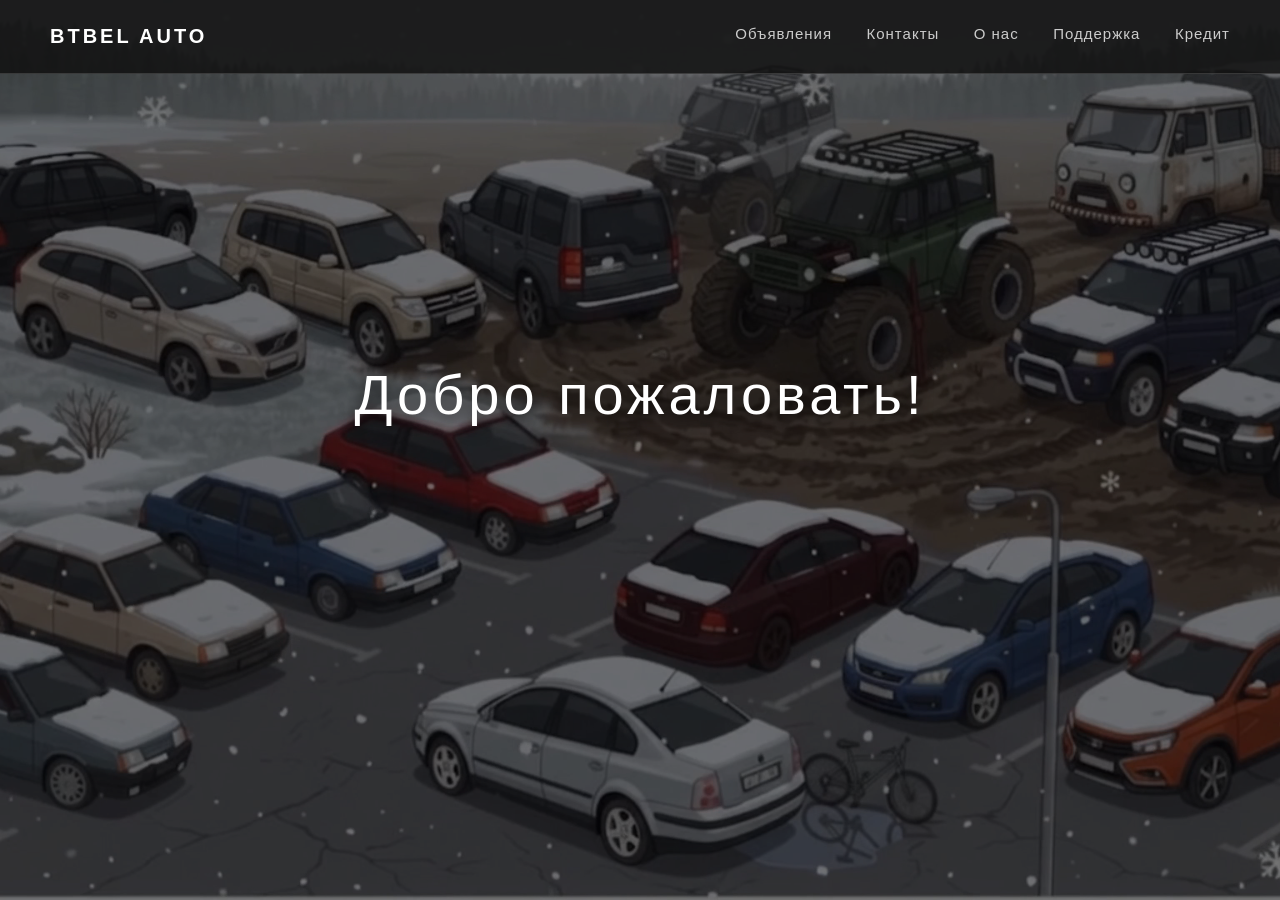
<file: index.html>
<!DOCTYPE html>
<html lang="ru">
<head>
  <meta charset="UTF-8">
  <title>Btbel Auto</title>
  <link rel="stylesheet" href="style.css">
  <script src="script.js"></script>
</head>
<body class="home-body" onload="initPage();">

  <video id="bg-video" autoplay loop muted playsinline>
    <source src="fonbt.webm" type='video/webm; codecs="vp8, vorbis"'>
  </video>

  <div id="overlay"></div>

  <div id="ad-modal-bg">
    <div id="ad-modal">
      <span id="ad-close" onclick="closeAd()">&times;</span>
      <div id="ad-badge"></div>
      <h3 id="ad-title"></h3>
      <div id="ad-media"></div>
      <p id="ad-mileage"></p>
      <div id="ad-price"></div>
      <a href="contacts.html" class="call-btn">Связаться с менеджером</a>
    </div>
  </div>

  <div id="header">
    <div id="logo"><a href="index.html">BTBEL AUTO</a></div>
    <div id="menu">
      <a href="ads.html">Объявления</a>
      <a href="contacts.html">Контакты</a>
      <a href="about.html">О нас</a>
      <a href="support.html">Поддержка</a>
      <a href="credit.html">Кредит</a>
    </div>
  </div>

  <div id="content">
    <h1 id="welcome-title">Добро пожаловать!</h1>
  </div>

</body>
</html>
</file>
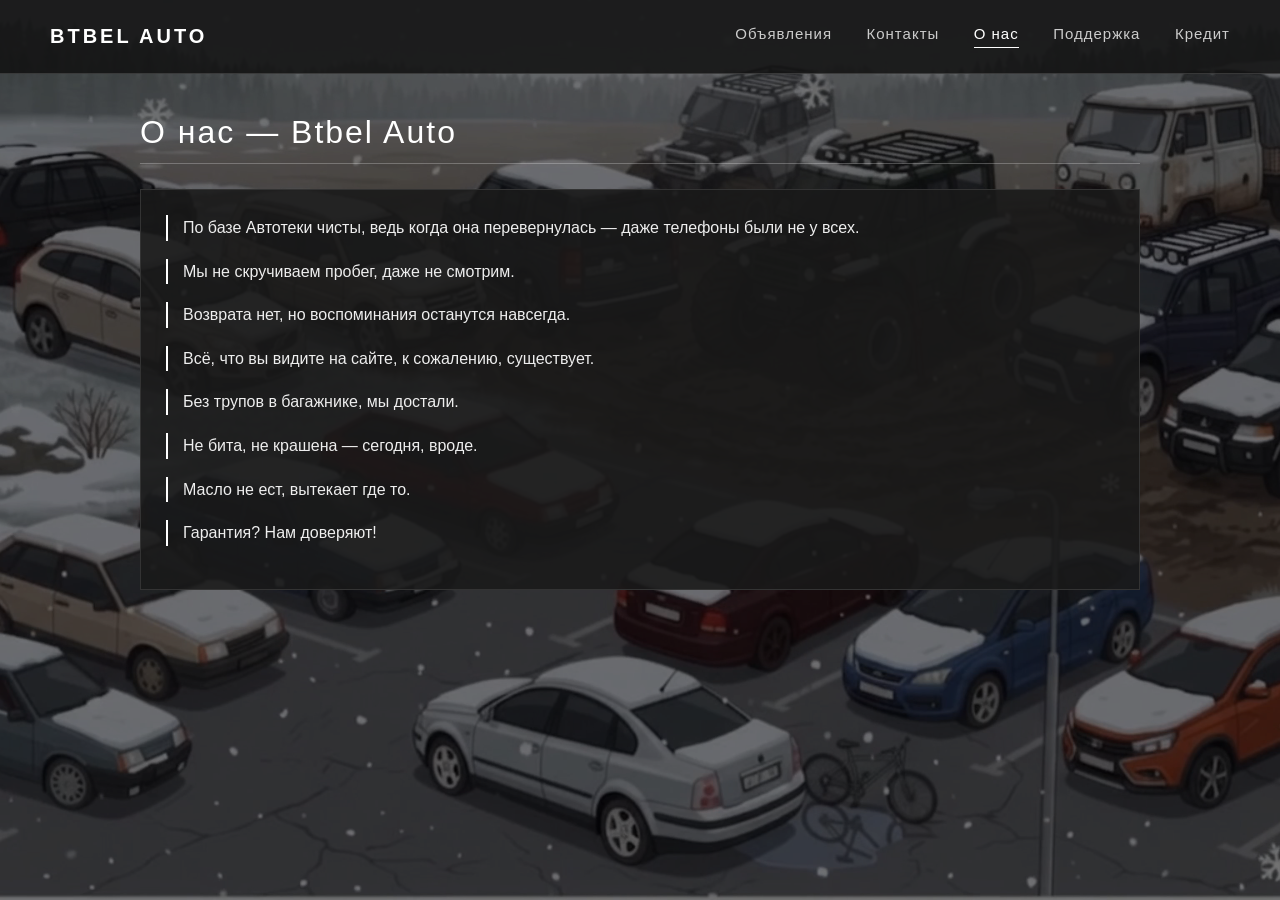
<file: about.html>
<!DOCTYPE html>
<html lang="ru">
<head>
  <meta charset="UTF-8">
  <title>О нас — Btbel Auto</title>
  <link rel="stylesheet" href="style.css">
  <script src="script.js"></script>
</head>
<body onload="initPage();">

  <video id="bg-video" autoplay loop muted playsinline>
    <source src="fonbt.webm" type='video/webm; codecs="vp8, vorbis"'>
  </video>

  <div id="overlay"></div>

  <div id="ad-modal-bg">
    <div id="ad-modal">
      <span id="ad-close" onclick="closeAd()">&times;</span>
      <div id="ad-badge"></div>
      <h3 id="ad-title"></h3>
      <div id="ad-media"></div>
      <p id="ad-mileage"></p>
      <div id="ad-price"></div>
      <a href="contacts.html" class="call-btn">Связаться с менеджером</a>
    </div>
  </div>

  <div id="header">
    <div id="logo"><a href="index.html">BTBEL AUTO</a></div>
    <div id="menu">
      <a href="ads.html">Объявления</a>
      <a href="contacts.html">Контакты</a>
      <a href="about.html" class="active">О нас</a>
      <a href="support.html">Поддержка</a>
      <a href="credit.html">Кредит</a>
    </div>
  </div>

  <div class="page-container">
    <h2 class="page-title">О нас — Btbel Auto</h2>
    <div class="card-block">
      <div class="rofl-item">По базе Автотеки чисты, ведь когда она перевернулась&nbsp;&mdash; даже телефоны были не у всех.</div>
      <div class="rofl-item">Мы не скручиваем пробег, даже не смотрим.</div>
      <div class="rofl-item">Возврата нет, но воспоминания останутся навсегда.</div>
      <div class="rofl-item">Всё, что вы видите на сайте, к сожалению, существует.</div>
      <div class="rofl-item">Без трупов в багажнике, мы достали.</div>
      <div class="rofl-item">Не бита, не крашена&nbsp;&mdash; сегодня, вроде.</div>
      <div class="rofl-item">Масло не ест, вытекает где то.</div>
      <div class="rofl-item">Гарантия? Нам доверяют!</div>
    </div>
  </div>

</body>
</html>
</file>
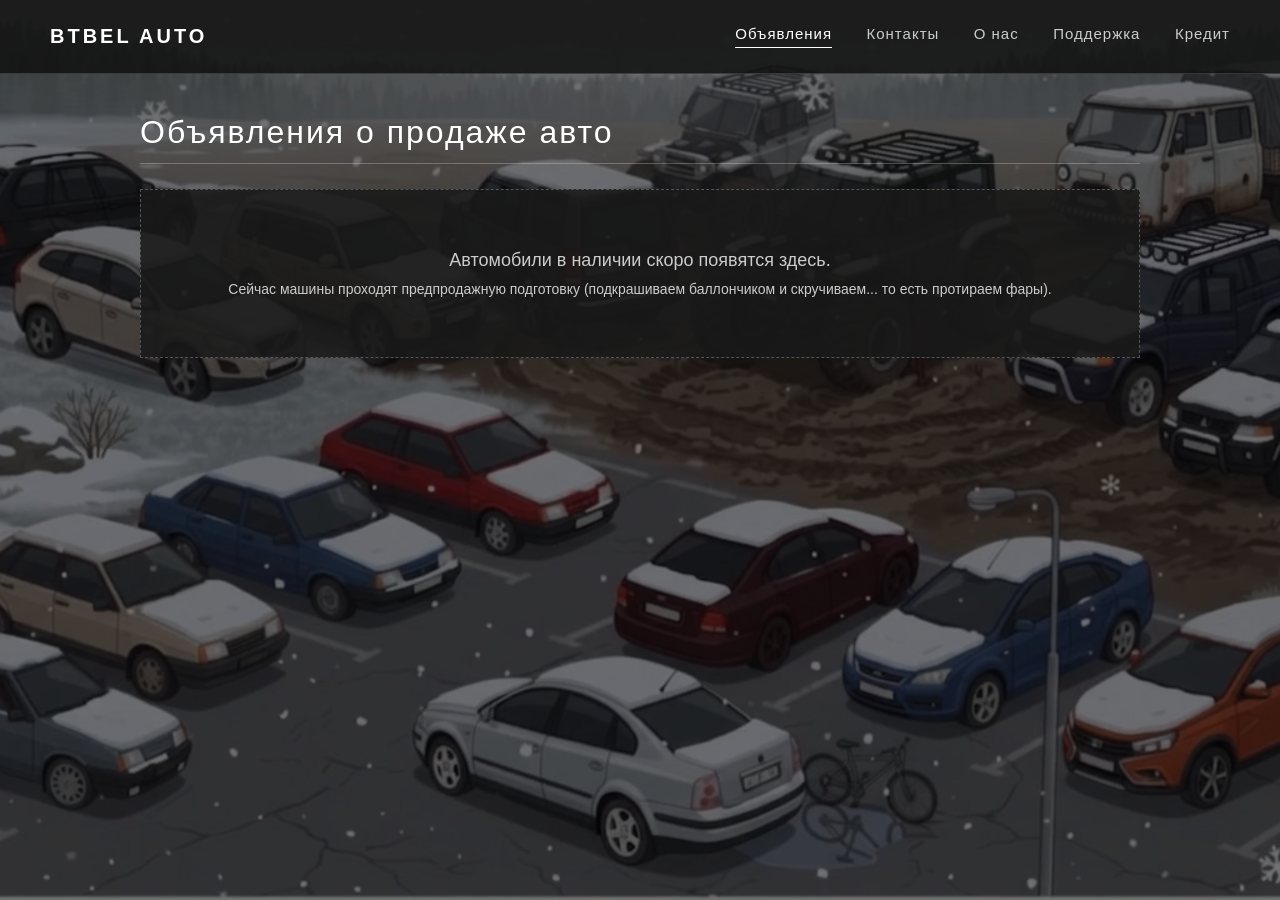
<file: ads.html>
<!DOCTYPE html>
<html lang="ru">
<head>
  <meta charset="UTF-8">
  <title>Объявления — Btbel Auto</title>
  <link rel="stylesheet" href="style.css">
  <script src="script.js"></script>
</head>
<body onload="initPage();">

  <video id="bg-video" autoplay loop muted playsinline>
    <source src="fonbt.webm" type='video/webm; codecs="vp8, vorbis"'>
  </video>

  <div id="overlay"></div>

  <div id="ad-modal-bg">
    <div id="ad-modal">
      <span id="ad-close" onclick="closeAd()">&times;</span>
      <div id="ad-badge"></div>
      <h3 id="ad-title"></h3>
      <div id="ad-media"></div>
      <p id="ad-mileage"></p>
      <div id="ad-price"></div>
      <a href="contacts.html" class="call-btn">Связаться с менеджером</a>
    </div>
  </div>

  <div id="header">
    <div id="logo"><a href="index.html">BTBEL AUTO</a></div>
    <div id="menu">
      <a href="ads.html" class="active">Объявления</a>
      <a href="contacts.html">Контакты</a>
      <a href="about.html">О нас</a>
      <a href="support.html">Поддержка</a>
      <a href="credit.html">Кредит</a>
    </div>
  </div>

  <div class="page-container">
    <h2 class="page-title">Объявления о продаже авто</h2>
    <div class="empty-box">
      <p>Автомобили в наличии скоро появятся здесь.</p>
      <p style="font-size: 14px; margin-top: 10px;">Сейчас машины проходят предпродажную подготовку (подкрашиваем баллончиком и скручиваем... то есть протираем фары).</p>
    </div>
  </div>

</body>
</html>
</file>
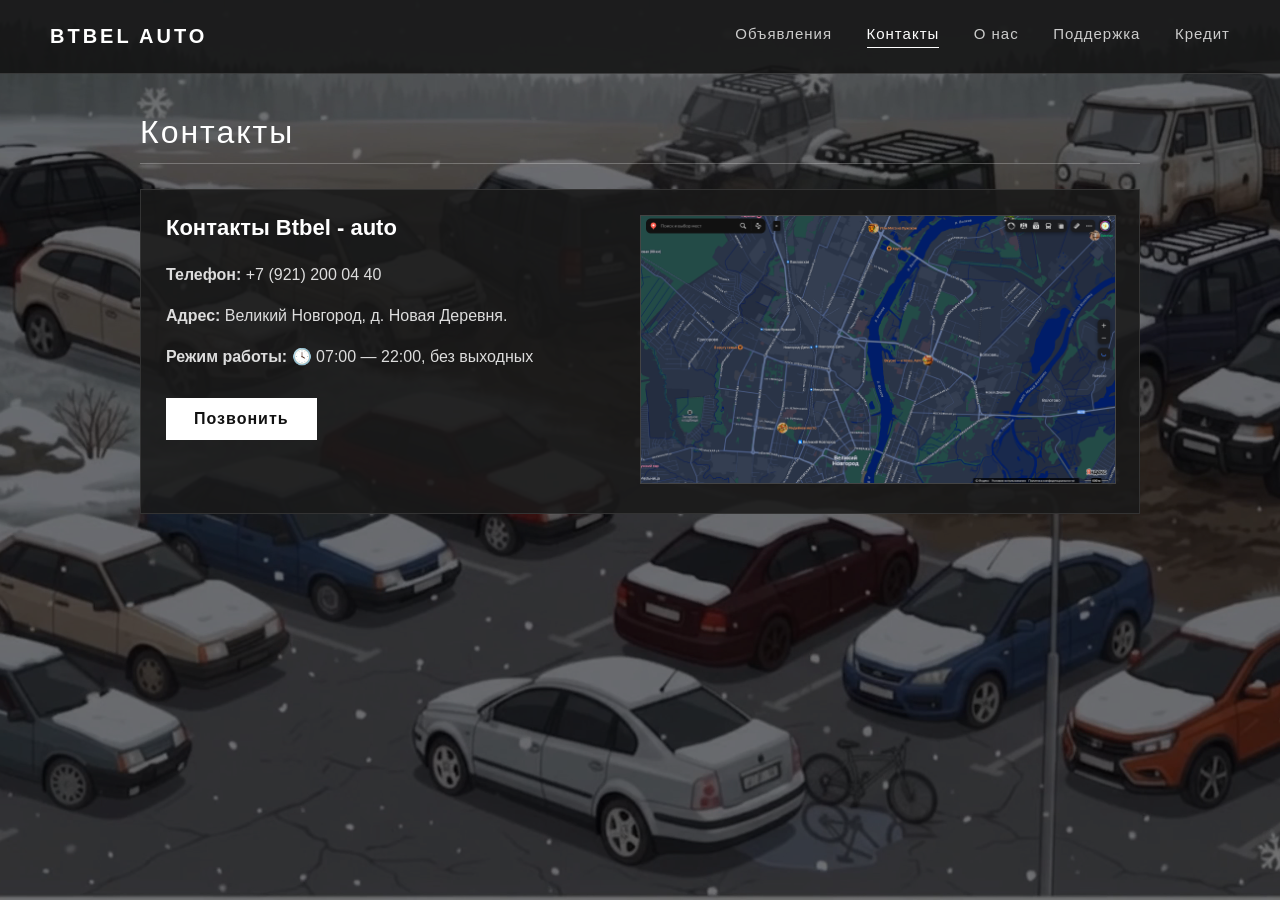
<file: contacts.html>
<!DOCTYPE html>
<html lang="ru">
<head>
  <meta charset="UTF-8">
  <title>Контакты — Btbel Auto</title>
  <link rel="stylesheet" href="style.css">
  <script src="script.js"></script>
</head>
<body onload="initPage();">

  <video id="bg-video" autoplay loop muted playsinline>
    <source src="fonbt.webm" type='video/webm; codecs="vp8, vorbis"'>
  </video>

  <div id="overlay"></div>

  <div id="ad-modal-bg">
    <div id="ad-modal">
      <span id="ad-close" onclick="closeAd()">&times;</span>
      <div id="ad-badge"></div>
      <h3 id="ad-title"></h3>
      <div id="ad-media"></div>
      <p id="ad-mileage"></p>
      <div id="ad-price"></div>
      <a href="contacts.html" class="call-btn">Связаться с менеджером</a>
    </div>
  </div>

  <div id="header">
    <div id="logo"><a href="index.html">BTBEL AUTO</a></div>
    <div id="menu">
      <a href="ads.html">Объявления</a>
      <a href="contacts.html" class="active">Контакты</a>
      <a href="about.html">О нас</a>
      <a href="support.html">Поддержка</a>
      <a href="credit.html">Кредит</a>
    </div>
  </div>

  <div class="page-container">
    <h2 class="page-title">Контакты</h2>
    <div class="contacts-box">
      <div class="contacts-info">
        <h3>Контакты Btbel - auto</h3>
        <p><strong>Телефон:</strong> +7 (921) 200 04 40</p>
        <p><strong>Адрес:</strong> Великий Новгород, д.&nbsp;Новая Деревня.</p>
        <p><strong>Режим работы:</strong> &#128339; 07:00&nbsp;&mdash; 22:00, без выходных</p>
        <a href="tel:+79212000440" class="call-btn">Позвонить</a>
      </div>
      <div class="contacts-map">
        <img src="screenkart.png" alt="Карта проезда Btbel Auto">
      </div>
    </div>
  </div>

</body>
</html>
</file>
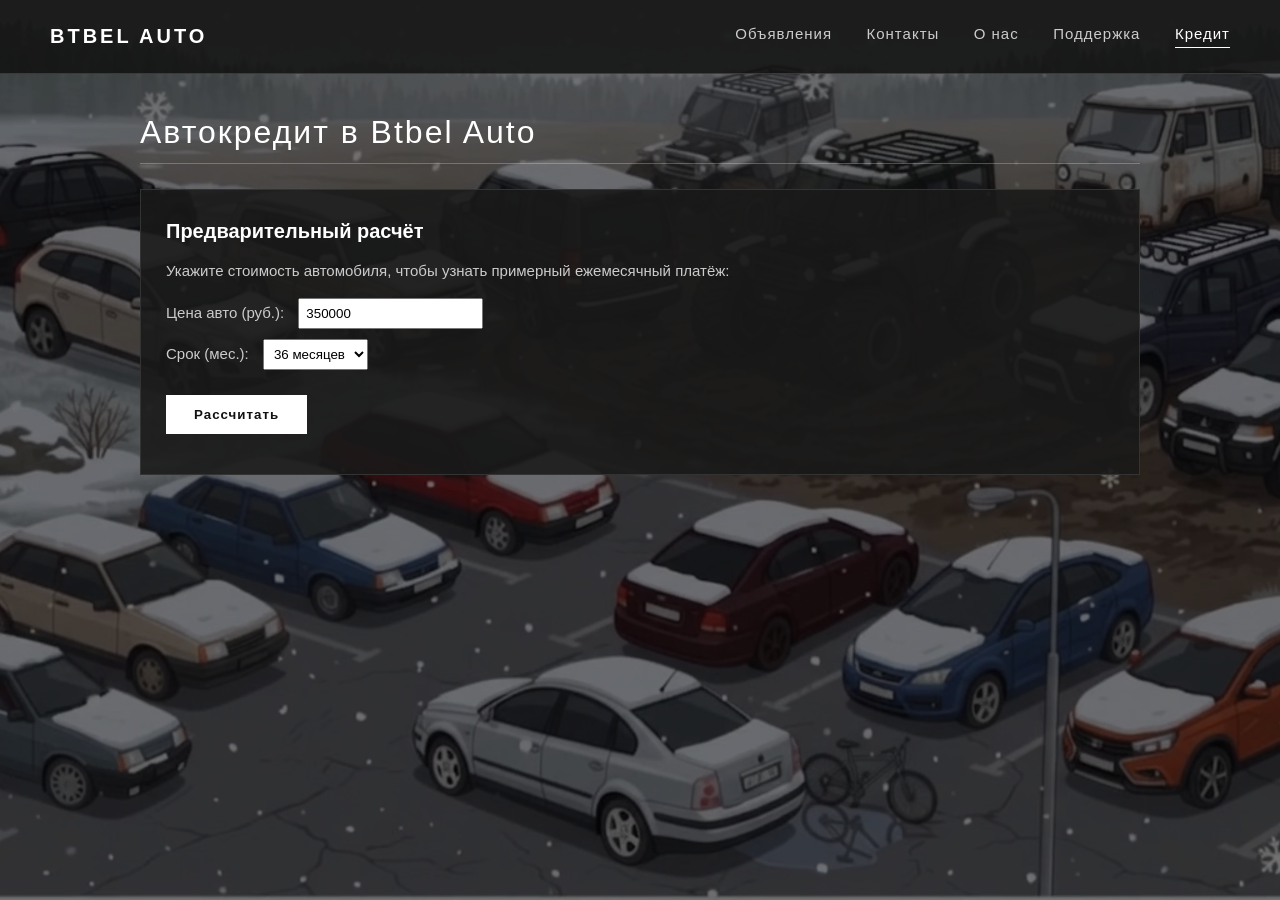
<file: credit.html>
<!DOCTYPE html>
<html lang="ru">
<head>
  <meta charset="UTF-8">
  <title>Кредит — Btbel Auto</title>
  <link rel="stylesheet" href="style.css">
  <script src="script.js"></script>
</head>
<body onload="initPage();">

  <video id="bg-video" autoplay loop muted playsinline>
    <source src="fonbt.webm" type='video/webm; codecs="vp8, vorbis"'>
  </video>

  <div id="overlay"></div>

  <div id="ad-modal-bg">
    <div id="ad-modal">
      <span id="ad-close" onclick="closeAd()">&times;</span>
      <div id="ad-badge"></div>
      <h3 id="ad-title"></h3>
      <div id="ad-media"></div>
      <p id="ad-mileage"></p>
      <div id="ad-price"></div>
      <a href="contacts.html" class="call-btn">Связаться с менеджером</a>
    </div>
  </div>

  <div id="header">
    <div id="logo"><a href="index.html">BTBEL AUTO</a></div>
    <div id="menu">
      <a href="ads.html">Объявления</a>
      <a href="contacts.html">Контакты</a>
      <a href="about.html">О нас</a>
      <a href="support.html">Поддержка</a>
      <a href="credit.html" class="active">Кредит</a>
    </div>
  </div>

  <div class="page-container">
    <h2 class="page-title">Автокредит в Btbel Auto</h2>
    <div class="card-block">
      <h3>Предварительный расчёт</h3>
      <p>Укажите стоимость автомобиля, чтобы узнать примерный ежемесячный платёж:</p>
      <form onsubmit="return calcCredit();" style="margin-top: 15px;">
        <p>Цена авто (руб.): <input type="number" id="car-price" value="350000" style="padding: 6px; margin-left: 10px;"></p>
        <p>Срок (мес.): 
          <select id="months" style="padding: 6px; margin-left: 10px;">
            <option value="12">12 месяцев</option>
            <option value="24">24 месяца</option>
            <option value="36" selected>36 месяцев</option>
            <option value="60">60 месяцев</option>
          </select>
        </p>
        <input type="submit" value="Рассчитать" class="call-btn" style="border: none; cursor: pointer;">
      </form>
      <p id="credit-result" style="margin-top: 15px; color: #FFFFFF;"></p>
    </div>
  </div>

</body>
</html>
</file>
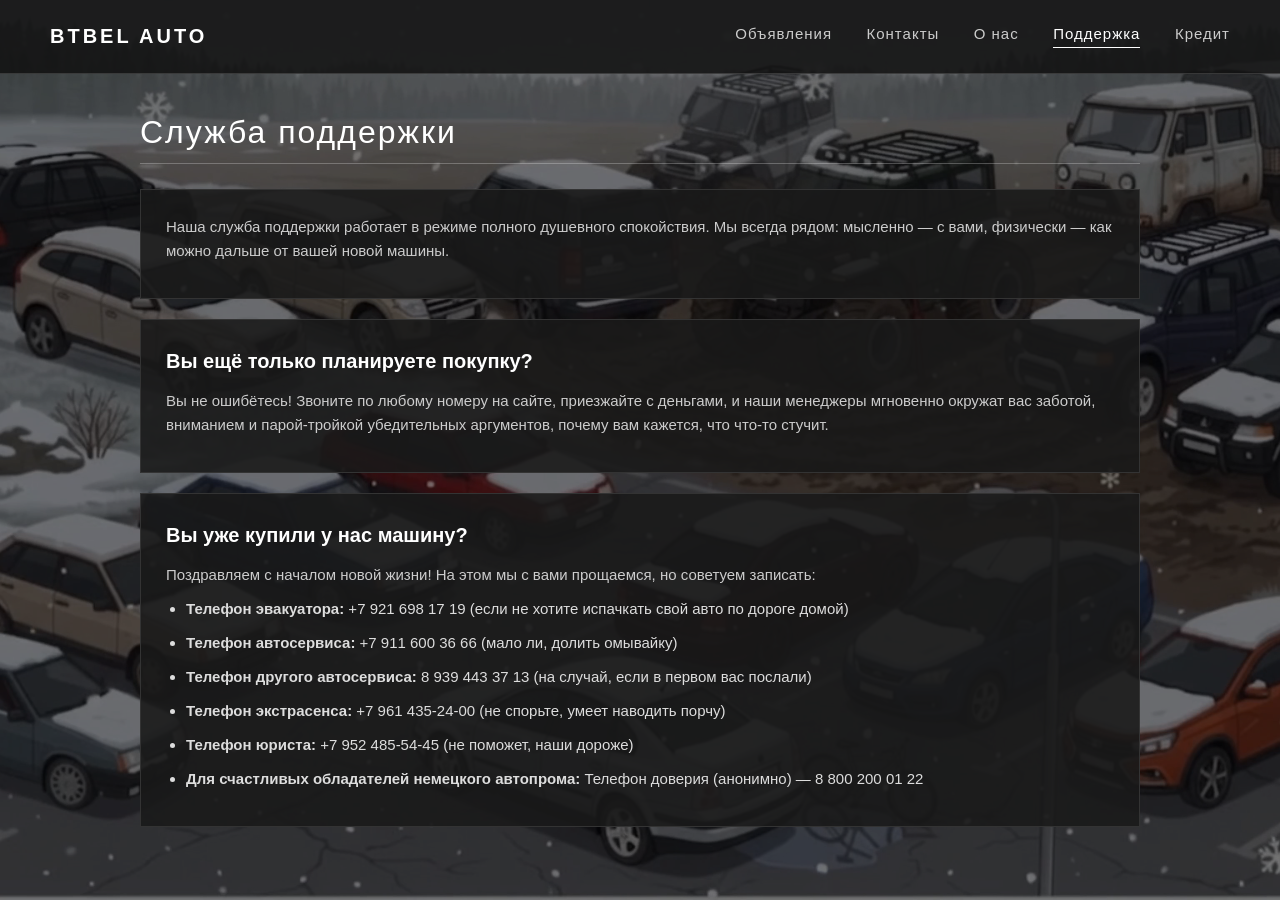
<file: support.html>
<!DOCTYPE html>
<html lang="ru">
<head>
  <meta charset="UTF-8">
  <title>Поддержка — Btbel Auto</title>
  <link rel="stylesheet" href="style.css">
  <script src="script.js"></script>
</head>
<body onload="initPage();">

  <video id="bg-video" autoplay loop muted playsinline>
    <source src="fonbt.webm" type='video/webm; codecs="vp8, vorbis"'>
  </video>

  <div id="overlay"></div>

  <div id="ad-modal-bg">
    <div id="ad-modal">
      <span id="ad-close" onclick="closeAd()">&times;</span>
      <div id="ad-badge"></div>
      <h3 id="ad-title"></h3>
      <div id="ad-media"></div>
      <p id="ad-mileage"></p>
      <div id="ad-price"></div>
      <a href="contacts.html" class="call-btn">Связаться с менеджером</a>
    </div>
  </div>

  <div id="header">
    <div id="logo"><a href="index.html">BTBEL AUTO</a></div>
    <div id="menu">
      <a href="ads.html">Объявления</a>
      <a href="contacts.html">Контакты</a>
      <a href="about.html">О нас</a>
      <a href="support.html" class="active">Поддержка</a>
      <a href="credit.html">Кредит</a>
    </div>
  </div>

  <div class="page-container">
    <h2 class="page-title">Служба поддержки</h2>

    <div class="card-block">
      <p>Наша служба поддержки работает в режиме полного душевного спокойствия. Мы всегда рядом: мысленно&nbsp;&mdash; с вами, физически&nbsp;&mdash; как можно дальше от вашей новой машины.</p>
    </div>

    <div class="card-block">
      <h3>Вы ещё только планируете покупку?</h3>
      <p>Вы не ошибётесь! Звоните по любому номеру на сайте, приезжайте с деньгами, и наши менеджеры мгновенно окружат вас заботой, вниманием и парой-тройкой убедительных аргументов, почему вам кажется, что что-то стучит.</p>
    </div>

    <div class="card-block">
      <h3>Вы уже купили у нас машину?</h3>
      <p>Поздравляем с началом новой жизни! На этом мы с вами прощаемся, но советуем записать:</p>
      <ul class="support-list">
        <li><strong>Телефон эвакуатора:</strong> +7 921 698 17 19 (если не хотите испачкать свой авто по дороге домой)</li>
        <li><strong>Телефон автосервиса:</strong> +7 911 600 36 66 (мало ли, долить омывайку)</li>
        <li><strong>Телефон другого автосервиса:</strong> 8 939 443 37 13 (на случай, если в первом вас послали)</li>
        <li><strong>Телефон экстрасенса:</strong> +7 961 435-24-00 (не спорьте, умеет наводить порчу)</li>
        <li><strong>Телефон юриста:</strong> +7 952 485-54-45 (не поможет, наши дороже)</li>
        <li><strong>Для счастливых обладателей немецкого автопрома:</strong> Телефон доверия (анонимно)&nbsp;&mdash; 8 800 200 01 22</li>
      </ul>
    </div>
  </div>

</body>
</html>
</file>
<file: style.css>
* {
  margin: 0px;
  padding: 0px;
}

body {
  font-family: Arial, Helvetica, sans-serif;
  color: #FFFFFF;
  background-color: #111111;
  /* плавное затухание при переходе между страницами из интернета */
  opacity: 0;
  transition: opacity 0.4s ease;
}

body.home-body {
  overflow: hidden;
}

#bg-video {
  position: fixed;
  top: 0px;
  left: 0px;
  width: 100%;
  height: 100%;
  object-fit: cover;
  z-index: -2;
}

#overlay {
  position: fixed;
  top: 0px;
  left: 0px;
  width: 100%;
  height: 100%;
  background-color: rgba(0, 0, 0, 0.55);
  z-index: -1;
}

#header {
  width: 100%;
  padding-top: 25px;
  padding-bottom: 25px;
  border-bottom: 1px solid rgba(255, 255, 255, 0.15);
  overflow: hidden;
  background-color: rgba(17, 17, 17, 0.85);
}

#logo {
  float: left;
  margin-left: 50px;
}

#logo a {
  color: #FFFFFF;
  text-decoration: none;
  font-size: 20px;
  font-weight: bold;
  letter-spacing: 3px;
}

#menu {
  float: right;
  margin-right: 50px;
}

#menu a {
  color: #CCCCCC;
  text-decoration: none;
  margin-left: 30px;
  font-size: 15px;
  letter-spacing: 1px;
  padding-bottom: 5px;
  border-bottom: 1px solid rgba(255, 255, 255, 0);
  /* плавное затухание подчеркивание кнопок с гугла */
  transition: color 0.3s ease, border-bottom-color 0.4s ease;
}

#menu a:hover, #menu a.active {
  color: #FFFFFF;
  /* плавное затухание подчеркивание кнопок с гугла */
  border-bottom-color: rgba(255, 255, 255, 1);
}

#content {
  text-align: center;
  margin-top: 32vh;
}

h1 {
  font-size: 56px;
  font-weight: normal;
  letter-spacing: 4px;
  text-shadow: 0px 4px 15px rgba(0, 0, 0, 0.8);
}

.page-container {
  width: 85%;
  max-width: 1000px;
  margin: 40px auto;
  overflow: hidden;
}

.page-title {
  font-size: 32px;
  font-weight: normal;
  letter-spacing: 2px;
  margin-bottom: 25px;
  border-bottom: 1px solid rgba(255, 255, 255, 0.25);
  padding-bottom: 12px;
}

.contacts-box {
  background-color: rgba(26, 26, 26, 0.88);
  border: 1px solid #333333;
  padding: 25px;
  overflow: hidden;
}

.contacts-info {
  float: left;
  width: 46%;
}

.contacts-info h3 {
  font-size: 22px;
  margin-bottom: 20px;
  color: #FFFFFF;
}

.contacts-info p {
  font-size: 16px;
  line-height: 1.8;
  color: #DDDDDD;
  margin-bottom: 12px;
}

.call-btn {
  display: inline-block;
  margin-top: 15px;
  padding: 12px 28px;
  background-color: #FFFFFF;
  color: #111111;
  text-decoration: none;
  font-weight: bold;
  letter-spacing: 1px;
  transition: background-color 0.3s ease;
}

.call-btn:hover {
  background-color: #CCCCCC;
}

.contacts-map {
  float: right;
  width: 50%;
  text-align: center;
}

.contacts-map img {
  width: 100%;
  border: 1px solid #444444;
}

.card-block {
  background-color: rgba(26, 26, 26, 0.88);
  border: 1px solid #333333;
  padding: 25px;
  margin-bottom: 20px;
  line-height: 1.6;
}

.card-block h3 {
  font-size: 20px;
  margin-bottom: 12px;
  color: #FFFFFF;
}

.card-block p {
  color: #CCCCCC;
  font-size: 15px;
  margin-bottom: 10px;
}

.rofl-item {
  border-left: 2px solid #FFFFFF;
  padding-left: 15px;
  margin-bottom: 18px;
  font-size: 16px;
  color: #EEEEEE;
}

.support-list {
  margin-left: 20px;
  margin-top: 10px;
}

.support-list li {
  margin-bottom: 10px;
  color: #DDDDDD;
  font-size: 15px;
}

.empty-box {
  background-color: rgba(26, 26, 26, 0.88);
  border: 1px dashed #555555;
  padding: 60px 20px;
  text-align: center;
  color: #CCCCCC;
  font-size: 18px;
}

#ad-modal-bg {
  display: none;
  position: fixed;
  top: 0px;
  left: 0px;
  width: 100%;
  height: 100%;
  background-color: rgba(0, 0, 0, 0.78);
  z-index: 9999;
}

#ad-modal {
  position: relative;
  width: 440px;
  max-width: 90%;
  margin: 7vh auto;
  background-color: #1A1A1A;
  border: 2px solid #FFFFFF;
  padding: 25px;
  text-align: center;
  color: #FFFFFF;
  box-shadow: 0px 0px 30px rgba(0, 0, 0, 0.95);
}

#ad-close {
  position: absolute;
  top: 10px;
  right: 15px;
  font-size: 26px;
  color: #AAAAAA;
  cursor: pointer;
}

#ad-close:hover {
  color: #FFFFFF;
}

#ad-badge {
  display: inline-block;
  background-color: #CC0000;
  color: #FFFFFF;
  font-size: 12px;
  font-weight: bold;
  padding: 4px 10px;
  letter-spacing: 1px;
  margin-bottom: 10px;
}

#ad-title {
  font-size: 22px;
  margin-bottom: 12px;
}

#ad-media img, #ad-media video {
  width: 100%;
  max-height: 230px;
  object-fit: cover;
  border: 1px solid #444444;
  margin-bottom: 12px;
}

#ad-mileage {
  font-size: 16px;
  color: #DDDDDD;
  margin-bottom: 8px;
}

#ad-price {
  font-size: 22px;
  font-weight: bold;
  margin-bottom: 15px;
}

.strike {
  text-decoration: line-through;
  color: #888888;
  font-size: 16px;
  margin-right: 8px;
}

.red-despair {
  color: #FF2222;
  font-size: 26px;
  font-weight: bold;
  text-transform: uppercase;
}
</file>
